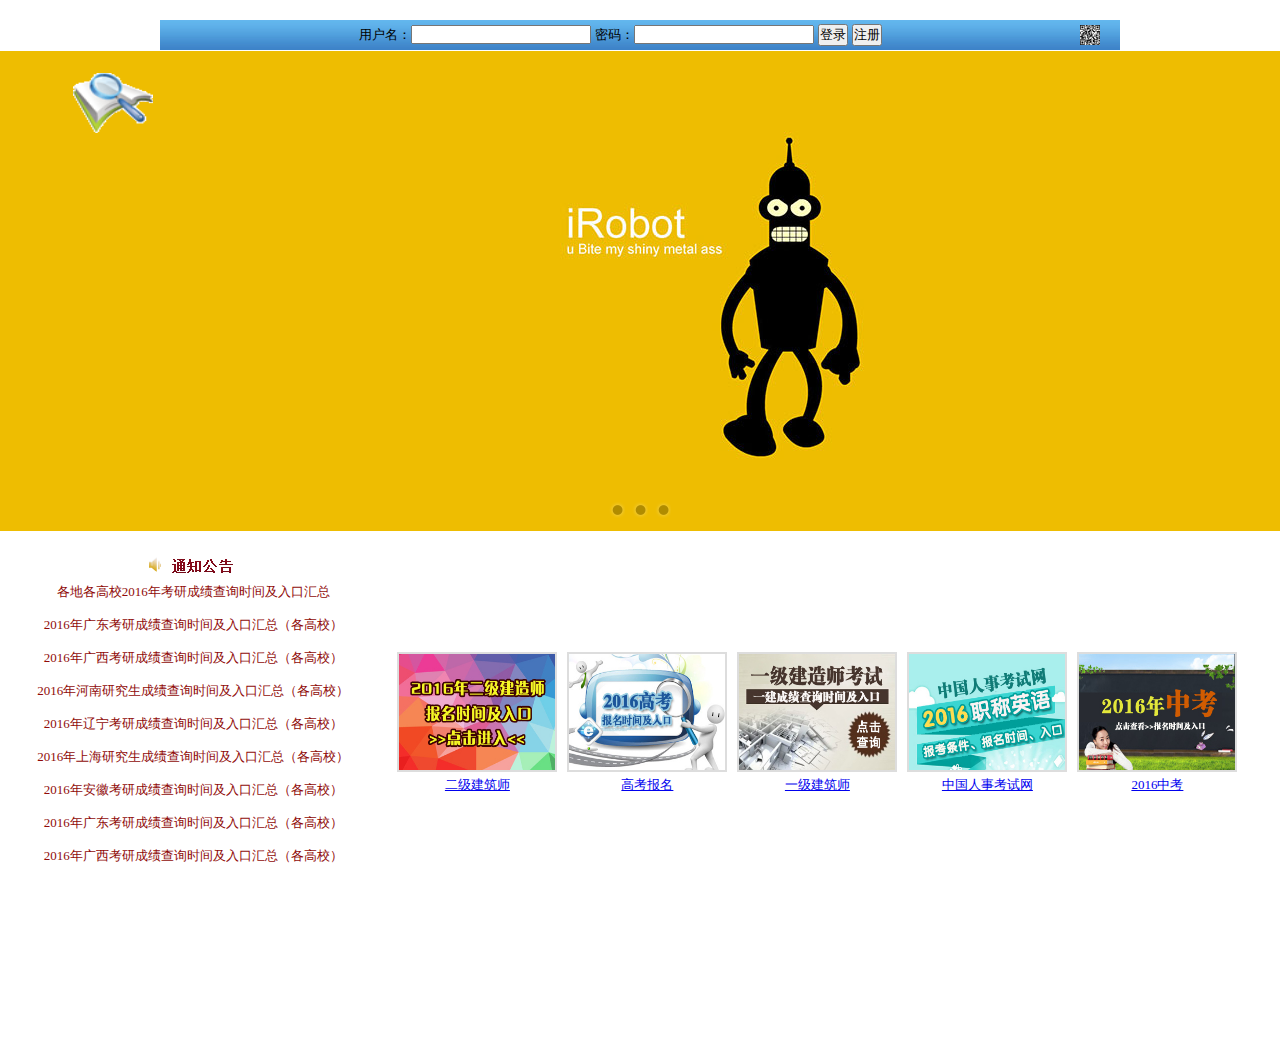
<file: lesson/index.html>
<html>
<head>
    <meta http-equiv="Content-Type" content="text/html; charset=UTF-8">
    <title>首页</title>
    <link rel="stylesheet" href="css/index_css.css">
    <script src="js/jquery-1.10.2.min.js"></script>
    <script src="js/slider.js"></script>
    <script src="js/scrollQ.js"></script>
    <script type="text/javascript" src="js/bxCarousel.js"></script>
    <script type="text/javascript" src="js/jquery.qrcode.min.js"></script>
    <script src="js/index.js"></script>
</head>
<body>
    <header>
        <span id="header_login">用户名：<input class="header-input" type="text">密码：<input class="header-input" type="text"><input type="button" value="登录" class="header-input"><input type="button" id="register" value="注册"></span>
        <span id="qcode"><img class="qcode" src="img/erweima.png"></span>
    </header>
    <div id="music">
        <iframe frameborder="no" border="0" marginwidth="0" marginheight="0" width=298 height=52 src="http://music.163.com/outchain/player?type=2&id=110118&auto=1&height=32"></iframe>
    </div>
    <div id="qrcode"></div>
    <div id="fly" style="position:absolute;left:16px;	top:80px;width:80px;	height:60px;	z-index:1;"><a href="exam.html"><img src="img/answer.gif" width="80px" height="60px" border="0"></a></div>
    <div id="content">
        <!-- 轮播广告 -->
        <div id="banner_tabs" class="flexslider">
            <ul class="slides">
                <li>
                    <a title="" target="_blank" href="#">
                        <img width="1920px" height="482px" alt="" style="background: url(img/pic_play/banner1.jpg) no-repeat center;" src="img/pic_play/alpha.png">
                    </a>
                </li>
                <li>
                    <a title="" href="#">
                        <img width="1920px" height="482" alt="" style="background: url(img/pic_play/banner2.jpg) no-repeat center;" src="img/pic_play/alpha.png">
                    </a>
                </li>
                <li>
                    <a title="" href="#">
                        <img width="1920px" height="482px" alt="" style="background: url(img/pic_play/banner3.jpg) no-repeat center;" src="img/pic_play/alpha.png">
                    </a>
                </li>
            </ul>
            <ul class="flex-direction-nav">
                <li><a class="flex-prev" href="javascript:;">Previous</a></li>
                <li><a class="flex-next" href="javascript:;">Next</a></li>
            </ul>
            <ol id="bannerCtrl" class="flex-control-nav flex-control-paging">
                <li><a>1</a></li>
                <li><a>2</a></li>
                <li><a>2</a></li>
            </ol>
        </div>

        <script type="text/javascript">
            $(function() {
                var bannerSlider = new Slider($('#banner_tabs'), {
                    time: 5000,
                    delay: 400,
                    event: 'hover',
                    auto: true,
                    mode: 'fade',
                    controller: $('#bannerCtrl'),
                    activeControllerCls: 'active'
                });
                $('#banner_tabs .flex-prev').click(function() {
                    bannerSlider.prev()
                });
                $('#banner_tabs .flex-next').click(function() {
                    bannerSlider.next()
                });
            })
        </script>
        <div id="news">
            <div class="news_item" id="news_item_1">
                <div id="notice"><img src="img/tcgg_pic.png"></div>
                <div id="notice_content">
                    <ul id="sItem">
                    <li class="marquee_item">各地各高校2016年考研成绩查询时间及入口汇总</li>
                    <li class="marquee_item">2016年广东考研成绩查询时间及入口汇总（各高校）</li>
                    <li class="marquee_item">2016年广西考研成绩查询时间及入口汇总（各高校）</li>
                    <li class="marquee_item">2016年河南研究生成绩查询时间及入口汇总（各高校）</li>
                    <li class="marquee_item">2016年辽宁考研成绩查询时间及入口汇总（各高校）</li>
                    <li class="marquee_item">2016年上海研究生成绩查询时间及入口汇总（各高校）</li>
                    <li class="marquee_item">2016年安徽考研成绩查询时间及入口汇总（各高校）</li>
                    <li class="marquee_item">2016年广东考研成绩查询时间及入口汇总（各高校）</li>
                    <li class="marquee_item">2016年广西考研成绩查询时间及入口汇总（各高校）</li>
                    <li class="marquee_item">2016年河南研究生成绩查询时间及入口汇总（各高校）</li>
                    <li class="marquee_item">2016年辽宁考研成绩查询时间及入口汇总（各高校）</li>
                    <li class="marquee_item">2016年广东考研成绩查询时间及入口汇总（各高校）</li>
                    <li class="marquee_item">2016年广西考研成绩查询时间及入口汇总（各高校）</li>
                    <li class="marquee_item">2016年河南研究生成绩查询时间及入口汇总（各高校）</li>
                    <li class="marquee_item">2016年辽宁考研成绩查询时间及入口汇总（各高校）</li>
                    <li class="marquee_item">2016年广东考研成绩查询时间及入口汇总（各高校）</li>
                    <li class="marquee_item">2016年广西考研成绩查询时间及入口汇总（各高校）</li>
                    </ul>
                </div>
            </div>
            <div class="news_item" id="news_item_3">
                <div class="bx_wrap">
                    <div class="bx_container">
                        <ul id="demo1">
                            <li><a href="#"><img  alt="#" width="160px" height="120px" src="img/edu_pic/erjianbm.jpg"><br/>二级建筑师</a></li>
                            <li><a href="#"><img  alt="#" width="160px" height="120px" src="img/edu_pic/gaokaobm.jpg"><br/>高考报名</a></li>
                            <li><a href="#"><img  alt="#" width="160px" height="120px" src="img/edu_pic/yijianchaxun.jpg"><br/>一级建筑师</a></li>
                            <li><a href="#"><img  alt="#" width="160px" height="120px" src="img/edu_pic/zcyybm.jpg"><br/>中国人事考试网</a></li>
                            <li><a href="#"><img  alt="#" width="160px" height="120px" src="img/edu_pic/zhongkaobm.jpg"><br/>2016中考</a></li>
                            <li><a href="#"><img  alt="#" width="160px" height="120px" src="img/edu_pic/zq2.jpg"><br/>环球网校</a></li>
                            <li><a href="#"><img  alt="#" width="160px" height="120px" src="img/edu_pic/zq6.jpg"><br/>新东方在线</a></li>
                        </ul>
                    </div>
                </div>
            </div>
        </div>
    </div>
</body>
</html>
</file>
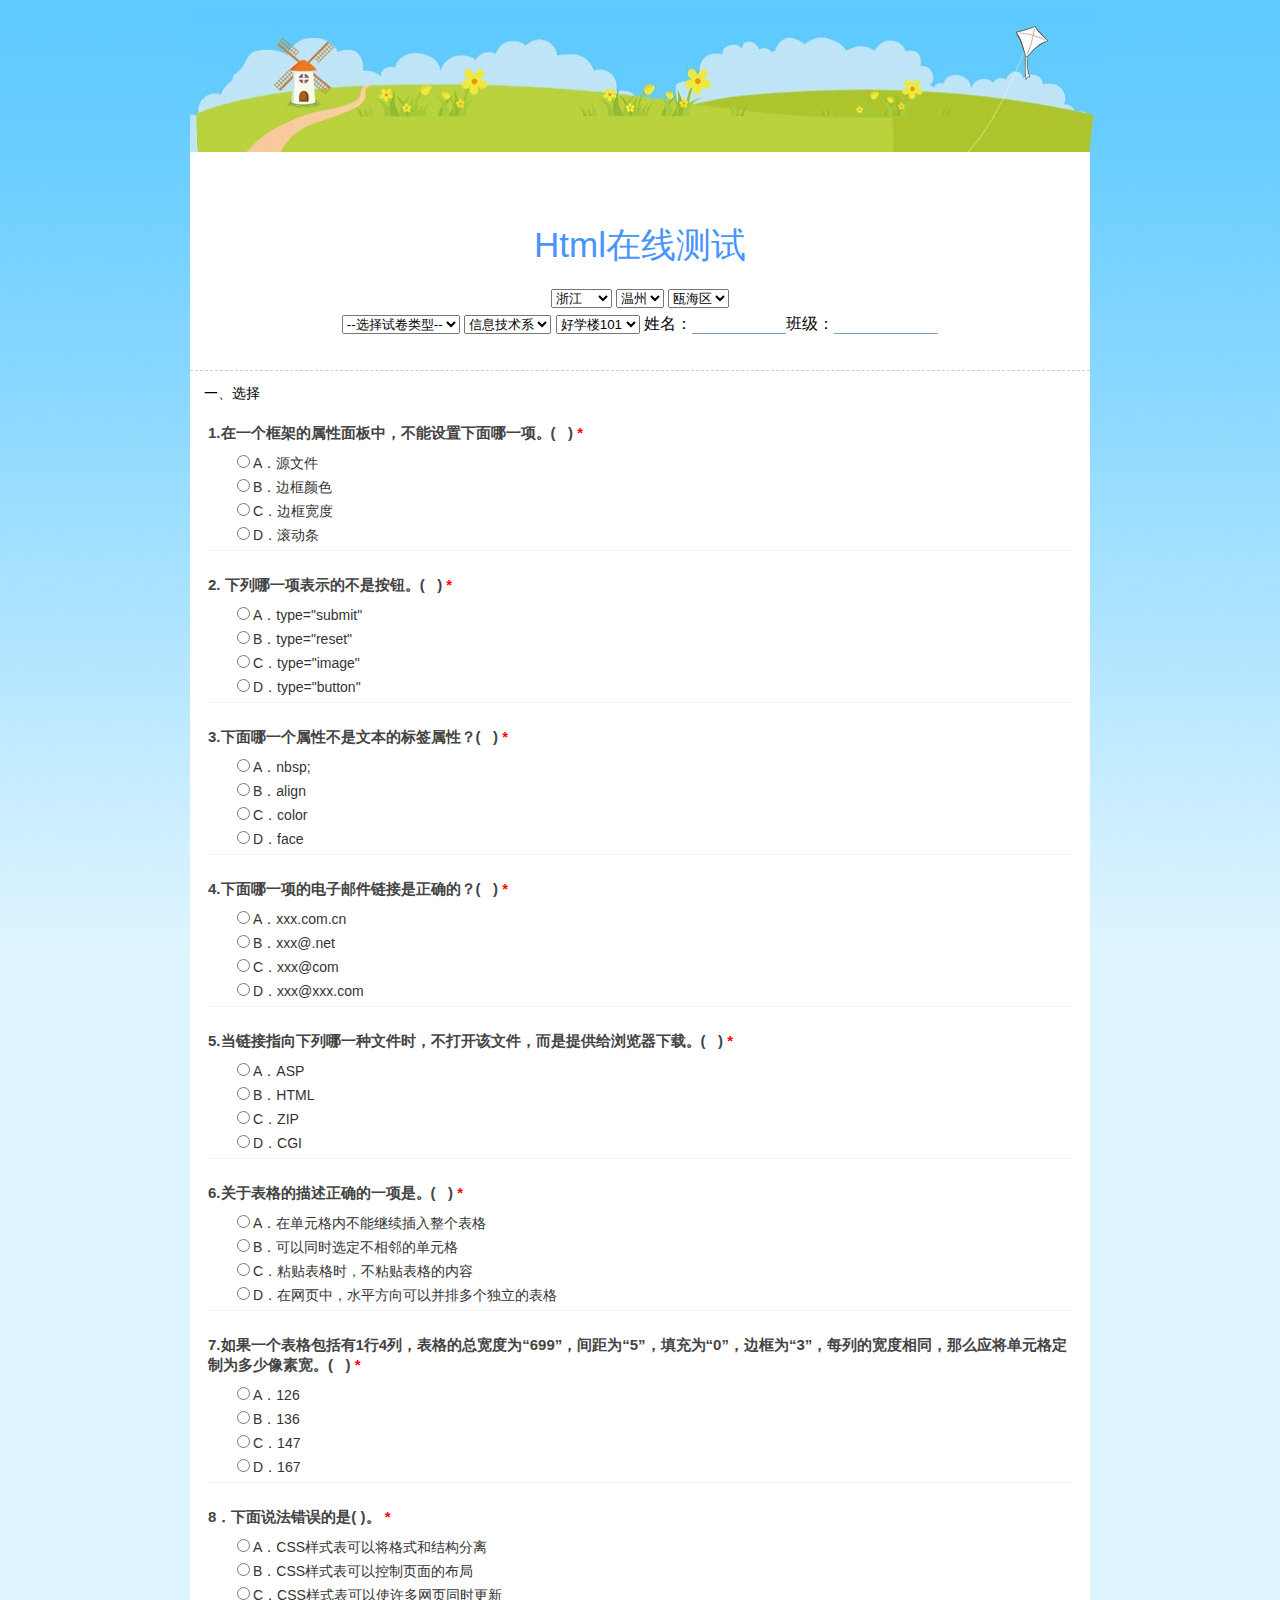
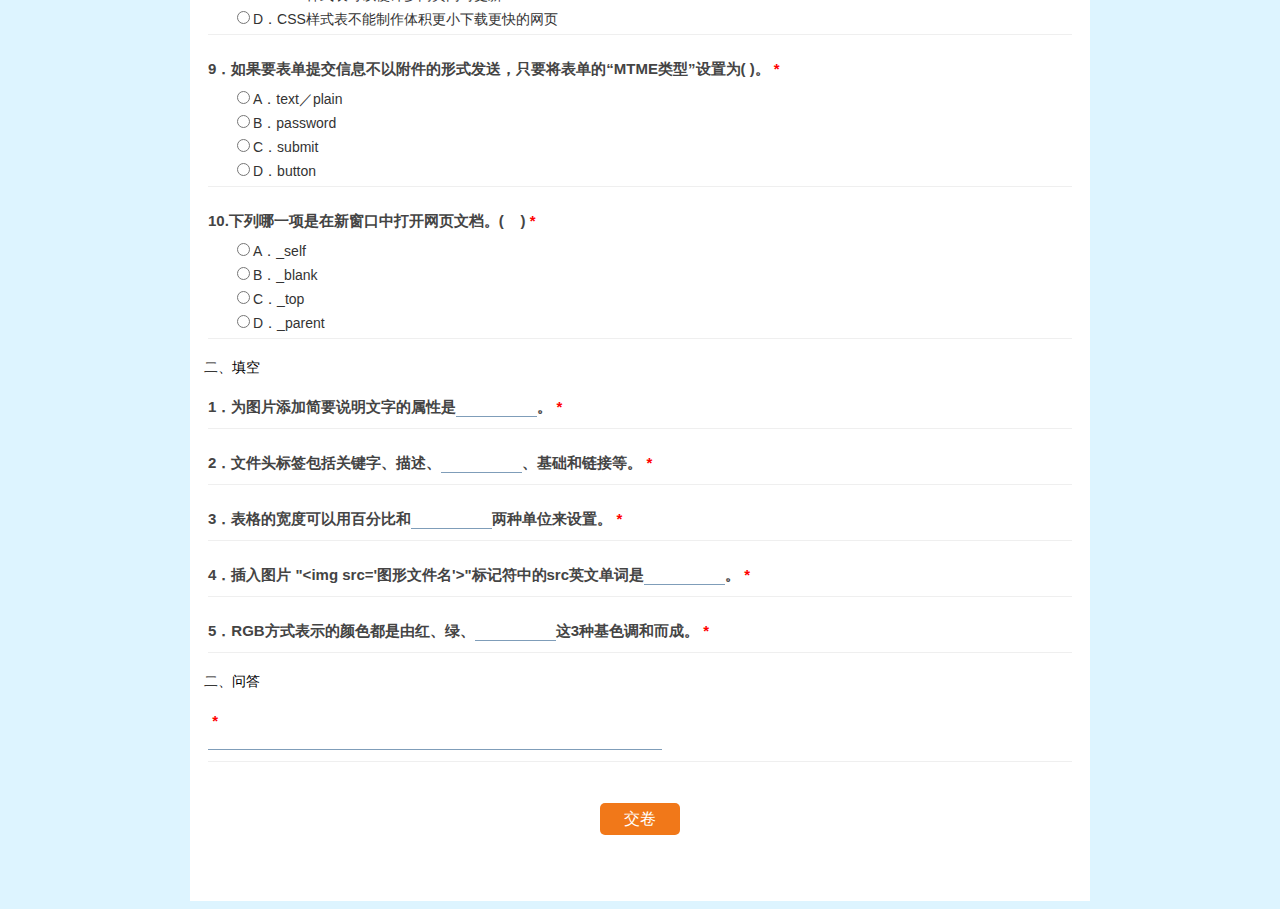
<file: lesson/exam.html>
<!DOCTYPE html>
<html lang="en">
<head>
    <meta charset="UTF-8">
    <title></title>
    <link rel="stylesheet" href="css/sweetalert.css">
    <link rel="stylesheet" href="css/exam_css.css">
    <script src="js/jquery-2.1.4.js"></script>
    <script src="js/sweetalert.min.js"></script>
    <script type="text/javascript" src="js/jquery.cityselect.js"></script>
    <script src="js/exam.js"></script>
</head>
<body>
<div id="content">
    <div id="content_head"><img src="img/oldbg2.jpg"></div>
    <div id="content_title">
        Html在线测试
    </div>
    <div id="city">
        <select class="prov"></select>
        <select class="city" disabled="disabled"></select>
        <select class="dist" disabled="disabled"></select>
    </div>
    <div id="site">
        <select id="page_type">
            <option selected>--选择试卷类型--</option>
            <option value="A">A卷</option>
            <option value="B">B卷</option>
        </select>
        <select class="prov"></select>
        <select class="city" disabled="disabled"></select>
        <select class="dist" disabled="disabled"></select>
        姓名：<input style="width:90px;" class="underline">班级：<input type="text" style="width: 100px" class="underline">
    </div>

    <div id="pater_desc" class="surveydescription"></div>
    <div id="content_questions">
        <div class="div_preview">
            <div class="div_title_cut_question">
                <div class="div_title_question"><span>一、选择</span></div>
                <div style="clear: both;"></div>
            </div>
        </div>
        <div class="div_question" id="div1">
            <div class="div_title_question_all">
                <div id="divTitle1" class="div_title_question">1.在一个框架的属性面板中，不能设置下面哪一项。(&nbsp;&nbsp; )<span
                        style="color:red;">&nbsp;*</span></div>
                <div style="clear:both;"></div>
            </div>
            <div class="div_table_radio_question" id="divquestion1">
                <div class="div_table_clear_top"></div>
                <ul class="ulradiocheck">
                    <li style="width:99%;"><input type="radio" name="q1" id="q1_1" value="1"><label
                            for="q1_1">A．源文件</label></li>
                    <li style="width:99%;"><input type="radio" name="q1" id="q1_2" value="2"><label
                            for="q1_2">B．边框颜色</label></li>
                    <li style="width:99%;"><input type="radio" name="q1" id="q1_3" value="3"><label
                            for="q1_3">C．边框宽度</label></li>
                    <li style="width:99%;"><input type="radio" name="q1" id="q1_4" value="4"><label
                            for="q1_4">D．滚动条</label></li>
                    <div style="clear:both;"></div>
                </ul>
                <div style="clear:both;"></div>
                <div class="div_table_clear_bottom"></div>
            </div>
            <div class="errorMessage"></div>
        </div>
        <div class="div_question" id="div2">
            <div class="div_title_question_all">
                <div id="divTitle2" class="div_title_question">2.&nbsp;下列哪一项表示的不是按钮。(&nbsp;&nbsp; )<span
                        style="color:red;">&nbsp;*</span></div>
                <div style="clear:both;"></div>
            </div>
            <div class="div_table_radio_question" id="divquestion2">
                <div class="div_table_clear_top"></div>
                <ul class="ulradiocheck">
                    <li style="width:99%;"><input type="radio" name="q2" id="q2_1" value="1"><label for="q2_1">A．type="submit"</label>
                    </li>
                    <li style="width:99%;"><input type="radio" name="q2" id="q2_2" value="2"><label for="q2_2">B．type="reset"</label>
                    </li>
                    <li style="width:99%;"><input type="radio" name="q2" id="q2_3" value="3"><label for="q2_3">C．type="image"</label>
                    </li>
                    <li style="width:99%;"><input type="radio" name="q2" id="q2_4" value="4"><label for="q2_4">D．type="button"</label>
                    </li>
                    <div style="clear:both;"></div>
                </ul>
                <div style="clear:both;"></div>
                <div class="div_table_clear_bottom"></div>
            </div>
            <div class="errorMessage"></div>
        </div>
        <div class="div_question" id="div3">
            <div class="div_title_question_all">
                <div id="divTitle3" class="div_title_question">3.下面哪一个属性不是文本的标签属性？(&nbsp;&nbsp; )<span
                        style="color:red;">&nbsp;*</span></div>
                <div style="clear:both;"></div>
            </div>
            <div class="div_table_radio_question" id="divquestion3">
                <div class="div_table_clear_top"></div>
                <ul class="ulradiocheck">
                    <li style="width:99%;"><input type="radio" name="q3" id="q3_1" value="1"><label
                            for="q3_1">A．nbsp;</label></li>
                    <li style="width:99%;"><input type="radio" name="q3" id="q3_2" value="2"><label
                            for="q3_2">B．align</label></li>
                    <li style="width:99%;"><input type="radio" name="q3" id="q3_3" value="3"><label
                            for="q3_3">C．color</label></li>
                    <li style="width:99%;"><input type="radio" name="q3" id="q3_4" value="4"><label
                            for="q3_4">D．face</label></li>
                    <div style="clear:both;"></div>
                </ul>
                <div style="clear:both;"></div>
                <div class="div_table_clear_bottom"></div>
            </div>
            <div class="errorMessage"></div>
        </div>
        <div class="div_question" id="div4">
            <div class="div_title_question_all">
                <div id="divTitle4" class="div_title_question">4.下面哪一项的电子邮件链接是正确的？(&nbsp;&nbsp; )<span
                        style="color:red;">&nbsp;*</span></div>
                <div style="clear:both;"></div>
            </div>
            <div class="div_table_radio_question" id="divquestion4">
                <div class="div_table_clear_top"></div>
                <ul class="ulradiocheck">
                    <li style="width:99%;"><input type="radio" name="q4" id="q4_1" value="1"><label for="q4_1">A．xxx.com.cn</label>
                    </li>
                    <li style="width:99%;"><input type="radio" name="q4" id="q4_2" value="2"><label for="q4_2">B．xxx@.net</label>
                    </li>
                    <li style="width:99%;"><input type="radio" name="q4" id="q4_3" value="3"><label
                            for="q4_3">C．xxx@com</label></li>
                    <li style="width:99%;"><input type="radio" name="q4" id="q4_4" value="4"><label for="q4_4">D．xxx@xxx.com</label>
                    </li>
                    <div style="clear:both;"></div>
                </ul>
                <div style="clear:both;"></div>
                <div class="div_table_clear_bottom"></div>
            </div>
            <div class="errorMessage"></div>
        </div>
        <div class="div_question" id="div5">
            <div class="div_title_question_all">
                <div id="divTitle5" class="div_title_question">5.当链接指向下列哪一种文件时，不打开该文件，而是提供给浏览器下载。(&nbsp;&nbsp; )<span
                        style="color:red;">&nbsp;*</span></div>
                <div style="clear:both;"></div>
            </div>
            <div class="div_table_radio_question" id="divquestion5">
                <div class="div_table_clear_top"></div>
                <ul class="ulradiocheck">
                    <li style="width:99%;"><input type="radio" name="q5" id="q5_1" value="1"><label
                            for="q5_1">A．ASP</label></li>
                    <li style="width:99%;"><input type="radio" name="q5" id="q5_2" value="2"><label
                            for="q5_2">B．HTML</label></li>
                    <li style="width:99%;"><input type="radio" name="q5" id="q5_3" value="3"><label
                            for="q5_3">C．ZIP</label></li>
                    <li style="width:99%;"><input type="radio" name="q5" id="q5_4" value="4"><label
                            for="q5_4">D．CGI</label></li>
                    <div style="clear:both;"></div>
                </ul>
                <div style="clear:both;"></div>
                <div class="div_table_clear_bottom"></div>
            </div>
            <div class="errorMessage"></div>
        </div>
        <div class="div_question" id="div6">
            <div class="div_title_question_all">
                <div id="divTitle6" class="div_title_question">6.关于表格的描述正确的一项是。(&nbsp;&nbsp; )<span style="color:red;">&nbsp;*</span>
                </div>
                <div style="clear:both;"></div>
            </div>
            <div class="div_table_radio_question" id="divquestion6">
                <div class="div_table_clear_top"></div>
                <ul class="ulradiocheck">
                    <li style="width:99%;"><input type="radio" name="q6" id="q6_1" value="1"><label for="q6_1">A．在单元格内不能继续插入整个表格</label>
                    </li>
                    <li style="width:99%;"><input type="radio" name="q6" id="q6_2" value="2"><label for="q6_2">B．可以同时选定不相邻的单元格</label>
                    </li>
                    <li style="width:99%;"><input type="radio" name="q6" id="q6_3" value="3"><label for="q6_3">C．粘贴表格时，不粘贴表格的内容</label>
                    </li>
                    <li style="width:99%;"><input type="radio" name="q6" id="q6_4" value="4"><label for="q6_4">D．在网页中，水平方向可以并排多个独立的表格</label>
                    </li>
                    <div style="clear:both;"></div>
                </ul>
                <div style="clear:both;"></div>
                <div class="div_table_clear_bottom"></div>
            </div>
            <div class="errorMessage"></div>
        </div>
        <div class="div_question" id="div7">
            <div class="div_title_question_all">
                <div id="divTitle7" class="div_title_question">
                    7.如果一个表格包括有1行4列，表格的总宽度为“699”，间距为“5”，填充为“0”，边框为“3”，每列的宽度相同，那么应将单元格定制为多少像素宽。(&nbsp;&nbsp; )<span
                        style="color:red;">&nbsp;*</span></div>
                <div style="clear:both;"></div>
            </div>
            <div class="div_table_radio_question" id="divquestion7">
                <div class="div_table_clear_top"></div>
                <ul class="ulradiocheck">
                    <li style="width:99%;"><input type="radio" name="q7" id="q7_1" value="1"><label
                            for="q7_1">A．126</label></li>
                    <li style="width:99%;"><input type="radio" name="q7" id="q7_2" value="2"><label
                            for="q7_2">B．136</label></li>
                    <li style="width:99%;"><input type="radio" name="q7" id="q7_3" value="3"><label
                            for="q7_3">C．147</label></li>
                    <li style="width:99%;"><input type="radio" name="q7" id="q7_4" value="4"><label
                            for="q7_4">D．167</label></li>
                    <div style="clear:both;"></div>
                </ul>
                <div style="clear:both;"></div>
                <div class="div_table_clear_bottom"></div>
            </div>
            <div class="errorMessage"></div>
        </div>
        <div class="div_question" id="div8">
            <div class="div_title_question_all">
                <div id="divTitle16" class="div_title_question"><font>8．下面说法错误的是( )。<span
                        style="color:red;">&nbsp;*</span></font></div>
                <div style="clear:both;"></div>
            </div>
            <div class="div_table_radio_question" id="divquestion16">
                <div class="div_table_clear_top"></div>
                <ul class="ulradiocheck">
                    <li style="width:99%;"><font><input type="radio" name="q8" id="q8_1" value="1"><label for="q9_1">A．CSS样式表可以将格式和结构分离</label></font>
                    </li>
                    <li style="width:99%;"><font><input type="radio" name="q8" id="q8_2" value="2"><label for="q9_2">B．CSS样式表可以控制页面的布局</label></font>
                    </li>
                    <li style="width:99%;"><font><input type="radio" name="q8" id="q8_3" value="3"><label for="q9_3">C．CSS样式表可以使许多网页同时更新</label></font>
                    </li>
                    <li style="width:99%;"><font><input type="radio" name="q8" id="q8_4" value="4"><label for="q9_4">D．CSS样式表不能制作体积更小下载更快的网页</label></font>
                    </li>
                    <div style="clear:both;"></div>
                </ul>
                <div style="clear:both;"></div>
                <div class="div_table_clear_bottom"></div>
            </div>
            <div class="errorMessage"></div>
        </div>
        <div class="div_question" id="div9">
            <div class="div_title_question_all">
                <div id="divTitle15" class="div_title_question"><font>9．如果要表单提交信息不以附件的形式发送，只要将表单的“MTME类型”设置为( )。<span
                        style="color:red;">&nbsp;*</span></font></div>
                <div style="clear:both;"></div>
            </div>
            <div class="div_table_radio_question" id="divquestion15">
                <div class="div_table_clear_top"></div>
                <ul class="ulradiocheck">
                    <li style="width:99%;"><font><input type="radio" name="q9" id="q9_1" value="1"><label for="q9_1">A．text／plain</label></font>
                    </li>
                    <li style="width:99%;"><font><input type="radio" name="q9" id="q9_2" value="2"><label for="q9_2">B．password</label></font>
                    </li>
                    <li style="width:99%;"><font><input type="radio" name="q9" id="q9_3" value="3"><label for="q9_3">C．submit</label></font>
                    </li>
                    <li style="width:99%;"><font><input type="radio" name="q9" id="q9_4" value="4"><label for="q9_4">D．button</label></font>
                    </li>
                    <div style="clear:both;"></div>
                </ul>
                <div style="clear:both;"></div>
                <div class="div_table_clear_bottom"></div>
            </div>
            <div class="errorMessage"></div>
        </div>
        <div class="div_question" id="div10">
            <div class="div_title_question_all">
                <div id="divTitle10" class="div_title_question"><font>10.下列哪一项是在新窗口中打开网页文档。(&nbsp;&nbsp;&nbsp; )<span
                        style="color:red;">&nbsp;*</span></font></div>
                <div style="clear:both;"></div>
            </div>
            <div class="div_table_radio_question" id="divquestion10">
                <div class="div_table_clear_top"></div>
                <ul class="ulradiocheck">
                    <li style="width:99%;"><font><input type="radio" name="q10" id="q10_1" value="1"><label for="q10_1">A．_self</label></font>
                    </li>
                    <li style="width:99%;"><font><input type="radio" name="q10" id="q10_2" value="2"><label for="q10_2">B．_blank</label></font>
                    </li>
                    <li style="width:99%;"><font><input type="radio" name="q10" id="q10_3" value="3"><label for="q10_3">C．_top</label></font>
                    </li>
                    <li style="width:99%;"><font><input type="radio" name="q10" id="q10_4" value="4"><label for="q10_4">D．_parent</label></font>
                    </li>
                    <div style="clear:both;"></div>
                </ul>
                <div style="clear:both;"></div>
                <div class="div_table_clear_bottom"></div>
            </div>
            <div class="errorMessage"></div>
        </div>

        <div class="div_preview">
            <div class="div_title_cut_question">
                <div class="div_title_question"><span>二、填空</span></div>
                <div style="clear: both;"></div>
            </div>
        </div>

        <div class="div_question">
            <div class="div_preview">
                <div class="div_title_question_all">
                    <div class="div_topic_question" style="display: none;">358.</div>
                    <div class="div_title_question"><span>1．为图片添加简要说明文字的属性是<input id="t1" style="width:77px;" class="underline">。</span><span
                            style="color: red;">&nbsp;*</span></div>
                    <div style="clear: both;"></div>
                </div>
                <div class="div_table_radio_question">
                    <div class="div_table_clear_top"></div>
                </div>
                <div class="div_ins_question" style="display: none;"></div>
            </div>
        </div>
        <div class="div_question">
            <div class="div_preview">
                <div class="div_title_question_all">
                    <div class="div_topic_question" style="display: none;">362.</div>
                    <div class="div_title_question"><span>2．文件头标签包括关键字、描述、<input id="t2" style="width:77px;" class="underline">、基础和链接等。</span><span
                            style="color: red;">&nbsp;*</span></div>
                    <div style="clear: both;"></div>
                </div>
                <div class="div_table_radio_question">
                    <div class="div_table_clear_top"></div>
                </div>
                <div class="div_ins_question" style="display: none;"></div>
            </div>
        </div>
        <div class="div_question">
            <div class="div_preview">
                <div class="div_title_question_all">
                    <div class="div_topic_question" style="display: none;">360.</div>
                    <div class="div_title_question"><span>3．表格的宽度可以用百分比和<input id="t3" style="width:77px;" class="underline">两种单位来设置。</span><span
                            style="color: red;">&nbsp;*</span></div>
                    <div style="clear: both;"></div>
                </div>
                <div class="div_table_radio_question">
                    <div class="div_table_clear_top"></div>
                </div>
                <div class="div_ins_question" style="display: none;"></div>
            </div>
        </div>
        <div class="div_question">
            <div class="div_preview">
                <div class="div_title_question_all">
                    <div class="div_topic_question" style="display: none;">361.</div>
                    <div class="div_title_question"><span>4．插入图片 "&lt;img src='图形文件名'&gt;"标记符中的src英文单词是<input id="t4" style="width:77px;" class="underline">。</span><span
                            style="color: red;">&nbsp;*</span></div>
                    <div style="clear: both;"></div>
                </div>
                <div class="div_table_radio_question">
                    <div class="div_table_clear_top"></div>
                </div>
                <div class="div_ins_question" style="display: none;"></div>
            </div>
        </div>
        <div class="div_question">
            <div class="div_preview">
                <div class="div_title_question_all">
                    <div class="div_topic_question" style="display: none;">363.</div>
                    <div class="div_title_question"><span>5．RGB方式表示的颜色都是由红、绿、<input id="t5" style="width:77px;" class="underline">这3种基色调和而成。</span><span
                            style="color: red;">&nbsp;*</span></div>
                    <div style="clear: both;"></div>
                </div>
                <div class="div_table_radio_question">
                    <div class="div_table_clear_top"></div>
                </div>
                <div class="div_ins_question" style="display: none;"></div>
            </div>
        </div>

        <div class="div_preview">
            <div class="div_title_cut_question">
                <div class="div_title_question"><span>二、问答</span></div>
                <div style="clear: both;"></div>
            </div>
        </div>
        <div class="div_question">
            <div class="div_preview">
                <div class="div_title_question_all">
                    <div class="div_topic_question" style="display: none;">363.</div>
                    <div class="div_title_question"><span id="page_type_A">哪些浏览器支持HTML5？</span><span id="page_type_B">HTML5 Canvas 元素有什么用？</span><span
                            style="color: red;">&nbsp;*</span></div>
                    <div style="clear: both;"></div>
                </div>
                <div><input id="w1" style="width:450px;" class="underline"></div>
                <div class="div_table_radio_question">
                    <div class="div_table_clear_top"></div>
                </div>
                <div class="div_ins_question" style="display: none;"></div>
            </div>
        </div>

    </div>
    <div id="finish">
        <span id="complete"><input type="button" class="submitbutton" value="交卷" onmouseout="this.className='submitbutton';"
               id="submit_button" style="padding:0 24px;height:32px;"></span>
    </div>

</div>
</body>
</html>
</file>
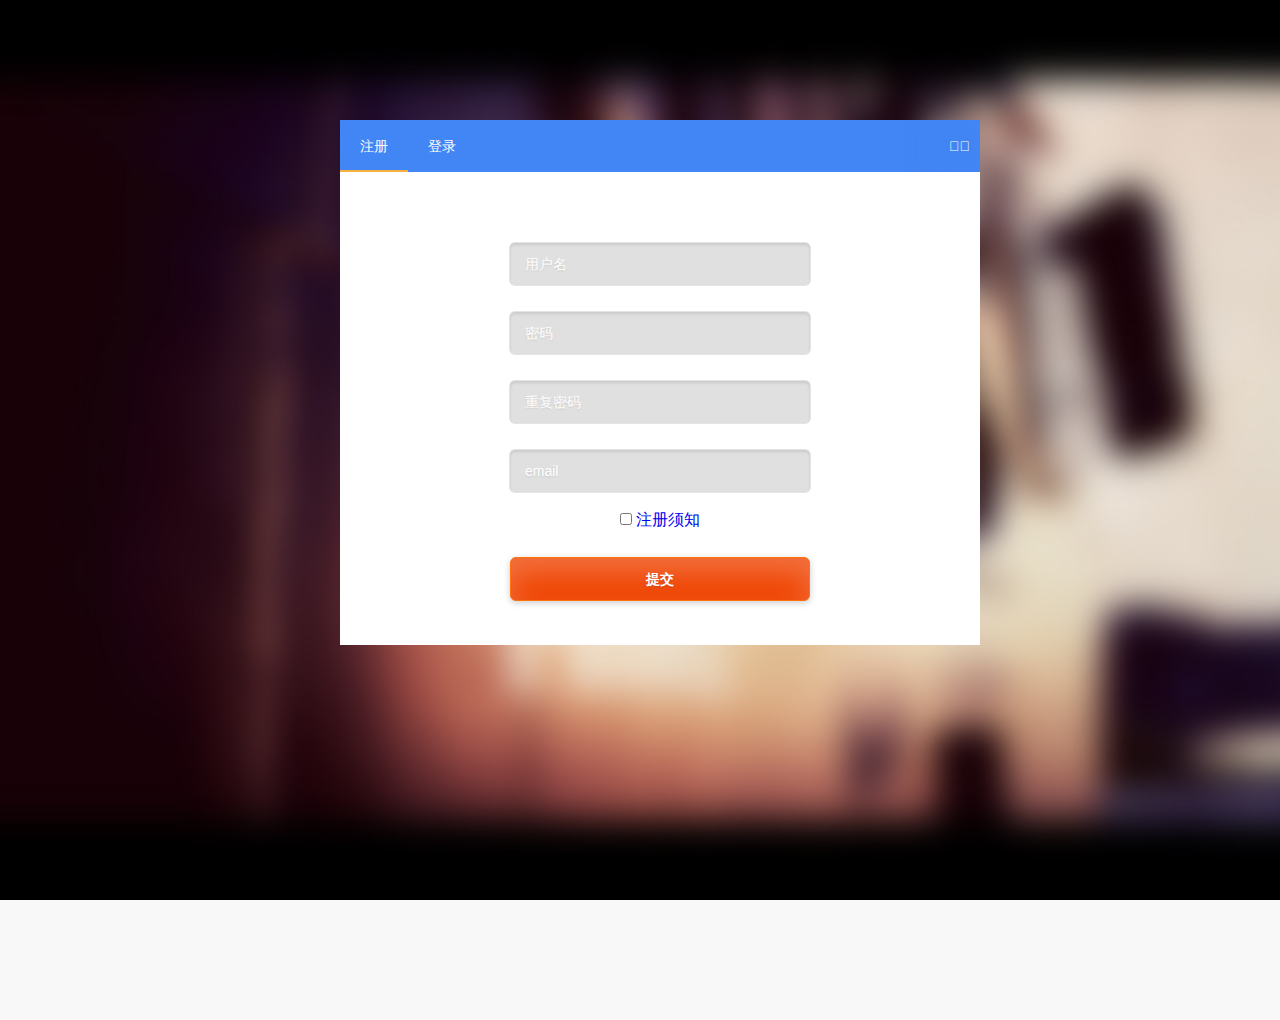
<file: lesson/register.html>
<!DOCTYPE html>
<html lang="en">
<head>
    <meta charset="utf-8">
    <title>注册</title>
    <meta name="viewport" content="width=device-width, initial-scale=1.0">
    <meta name="description" content="">
    <meta name="author" content="">

    <!-- CSS -->
    <link rel="stylesheet" href="css/reset.css">
    <link rel="stylesheet" href="css/supersized.css">
    <link rel="stylesheet" href="css/style.css">
    <link rel="stylesheet" href="css/register.css">

    <!-- HTML5 shim, for IE6-8 support of HTML5 elements -->
    <!--[if lt IE 9]>
    <script src="http://html5shim.googlecode.com/svn/trunk/html5.js"></script>
    <![endif]-->
    <!-- Javascript -->
    <script src="js/jquery-2.1.4.js"></script>
    <script src="js/supersized.3.2.7.min.js"></script>
    <script src="js/supersized-init.js"></script>
    <script src="js/sweetalert.min.js"></script>
    <script src="js/register.js"></script>

</head>
<!-- <header>
        <span>用户名：<input class="header-input" type="text">密码：<input class="header-input" type="text"><input type="button" value="登录"></span>
    </header>-->
<body>

<div class="page-container">

    <div class="tabs-header">
        <div class="border"></div>
        <ul>
            <li class="active"><a href="#tab-1" tab-id="1" ripple="ripple" ripple-color="#FFF">注册</a></li>
            <li><a href="#tab-2" tab-id="2" ripple="ripple" ripple-color="#FFF" id="login_href">登录</a></li>
        </ul>
        <nav class="tabs-nav"><i id="prev" ripple="ripple" ripple-color="#FFF" class="material-icons">&#xE314;</i><i id="next" ripple="ripple" ripple-color="#FFF" class="material-icons">&#xE315;</i></nav>
    </div>
    <div class="tabs-content">
        <div tab-id="1" class="tab active">
            <form action="#tab-2" method="post" id="register">
                <input type="text" name="username" class="username" placeholder="用户名">
                <input type="password" name="password" class="password"  placeholder="密码">
                <input type="password" name="confirmPsw" class="confirmPsw" placeholder="重复密码">
                <input type="text" name="email" class="email" placeholder="email">
                <span id="user_protocol">
                    <input type="checkbox" id="is_agree_protocol"/>
                    <a id="protocol_a" href="#tab-3" tab-id="3" ripple="ripple" ripple-color="#FFF"
                       style="font-family:'楷体';font-size: 16px">注册须知</a>
                </span>
                <button type="submit" class="btn_ok">提交</button>
                <div class="error"><span>+</span></div>
            </form>
        </div>
        <div tab-id="2" class="tab" id="login">
            <form action="index.html" method="post">
                <input type="text" name="username" class="username" placeholder="用户名">
                <input type="password" name="password" class="password" placeholder="密码">
                <button type="submit" class="btn_ok">提交</button>
                <div class="error"><span>+</span></div>
            </form>
        </div>
        <div tab-id="3" class="tab">
            <h1>用户协议</h1><br/>

            <p>1.删除软件及其副本上关于著作权的信息；</p>

            <p>2.对软件进行反向工程、反向汇编、反向编译，或者以其他方式尝试发现软件的源代码；</p>

            <p>3.对腾讯拥有知识产权的内容进行使用、出租、出借、复制、修改、链接、转载、汇编、发表、出版、建立镜像站点等；</p>

            <p>
                4.对软件或者软件运行过程中释放到任何终端内存中的数据、软件运行过程中客户端与服务器端的交互数据，以及软件运行所必需的系统数据，进行复制、修改、增加、删除、挂接运行或创作任何衍生作品，形式包括但不限于使用插件、外挂或非经腾讯授权的第三方工具/服务接入软件和相关系统；</p>

            <p>5.通过修改或伪造软件运行中的指令、数据，增加、删减、变动软件的功能或运行效果，或者将用于上述用途的软件、方法进行运营或向公众传播，无论这些行为是否为商业目的；</p>

            <p>6.通过非腾讯开发、授权的第三方软件、插件、外挂、系统，登录或使用腾讯软件及服务，或制作、发布、传播上述工具；</p>

            <p>7.其他未经腾讯明示授权的行为。</p><br/>
            <span style="font-family: Arial;font-weight: bold;color: #ff3300;">如果您实施了前款约定的行为，腾讯将保留依法追究法律责任的权利。</span>
            <span><a class="btn_sure" id="btn_sure" href="#tab-1" tab-id="1" ripple="ripple" ripple-color="#FFF">确 定</a></span>
        </div>
    </div>
</div>
<!--<h1>注册</h1>-->
<!--<form action="" method="post">
    <input type="text" name="username" class="username" placeholder="用户名">
    <input type="password" name="password" class="password" placeholder="密码">
    <input type="password" name="confirmPsw" class="confirmPsw" placeholder="重复密码">
    <input type="text" name="email" class="email" placeholder="email">
    <button type="submit">提交</button>
    <div class="error"><span>+</span></div>
</form>-->
<!-- <div class="connect">
     <p>Or connect with:</p>
     <p>
         <a class="facebook" href=""></a>
         <a class="twitter" href=""></a>
     </p>
 </div>-->



</div>

</body>

</html>
</file>
<file: lesson/css/index_css.css>
*{
    margin: 0px;
    padding: 0px;
    font-size: 13px;
    box-sizing: border-box;
}
header{
    margin-top: 20px;
    position: relative;
    text-align: center;
    width: 960px;
    height: 30px;
    line-height: 30px;
    margin-left: 50%;
    left: -480px;
    background-image: url(../img/page-weather-bg.jpg);
    background-repeat: repeat-x;
}
.header-input{
    position: relative;
    margin-right: 4px;
}

.flexslider {
    margin: 0px auto 20px;
    position: relative;
    width: 100%;
    height: 482px;
    overflow: hidden;
    zoom: 1;
}

.flexslider .slides li {
    width: 100%;
    height: 100%;
}

.flex-direction-nav a {
    width: 70px;
    height: 70px;
    line-height: 99em;
    overflow: hidden;
    margin: -35px 0 0;
    display: block;
    background: url(../img/pic_play/ad_ctr.png) no-repeat;
    position: absolute;
    top: 50%;
    z-index: 10;
    cursor: pointer;
    opacity: 0;
    filter: alpha(opacity=0);
    -webkit-transition: all .3s ease;
    border-radius: 35px;
}

.flex-direction-nav .flex-next {
    background-position: 0 -70px;
    right: 0;
}

.flex-direction-nav .flex-prev {
    left: 0;
}

.flexslider:hover .flex-next {
    opacity: 0.8;
    filter: alpha(opacity=25);
}

.flexslider:hover .flex-prev {
    opacity: 0.8;
    filter: alpha(opacity=25);
}

.flexslider:hover .flex-next:hover,
.flexslider:hover .flex-prev:hover {
    opacity: 1;
    filter: alpha(opacity=50);
}

.flex-control-nav {
    width: 100%;
    position: absolute;
    bottom: 10px;
    text-align: center;
}

.flex-control-nav li {
    margin: 0 2px;
    display: inline-block;
    zoom: 1;
    *display: inline;
}

.flex-control-paging li a {
    background: url(../img/pic_play/dot.png) no-repeat 0 -16px;
    display: block;
    height: 16px;
    overflow: hidden;
    text-indent: -99em;
    width: 16px;
    cursor: pointer;
}

.flex-control-paging li a.flex-active,
.flex-control-paging li.active a {
    background-position: 0 0;
}

.flexslider .slides a img {
    width: 100%;
    height: 482px;
    display: block;
}
#content{
    width: 100%;
}
#news{
    width: 100%;
    height : 500px;
}
.news_item{
    position: relative;
    float: left;
    height: 300px;
}
#news_item_1{
    width: 28%;
    margin-left: 14px;
}

#news_item_3{
    width: 66%;
    margin-left: 5px;
}

#notice{
    text-align: center;
    margin-top: 5px;
}
#notice_content{
    height: 280px;
}
#sItem{
    margin-top: 10px;
    width: 100%;
}
.marquee_item{
    text-align: center;
}
.demo1{width: 100%;height: 134px;margin: 60px auto;clear: both;position: relative;border:1px solid #d3d3d3}
.bx_wrap {margin-left: 10px; margin-top:100px}
.bx_wrap ul img { border: 2px solid #ddd; }
.bx_wrap ul li{text-align:center}
.bx_wrap ul li a:hover{text-decoration:none; color:#f30}

#qcode{
    margin-top: 5px;
    position: relative;
    float: right;
    height: 30px;
    width: 20px;
    margin-right: 20px;
    cursor: pointer;
}

.qcode{
    width: 20px;
    height: 20px;
}

#qrcode{
    display: none;
    position: absolute;
    z-index: 15;
    width: 150px;
    height: 150px;
    margin-right: 50px;
    float: right;
}
#music{
    position: absolute;
    z-index: 20;
}
</file>
<file: lesson/css/sweetalert.css>
body.stop-scrolling {
  height: 100%;
  overflow: hidden; }

.sweet-overlay {
  background-color: black;
  /* IE8 */
  -ms-filter: "progid:DXImageTransform.Microsoft.Alpha(Opacity=40)";
  /* IE8 */
  background-color: rgba(0, 0, 0, 0.4);
  position: fixed;
  left: 0;
  right: 0;
  top: 0;
  bottom: 0;
  display: none;
  z-index: 10000; }

.sweet-alert {
  background-color: white;
  font-family: 'Open Sans', 'Helvetica Neue', Helvetica, Arial, sans-serif;
  width: 478px;
  padding: 17px;
  border-radius: 5px;
  text-align: center;
  position: fixed;
  left: 50%;
  top: 50%;
  margin-left: -256px;
  margin-top: -200px;
  overflow: hidden;
  display: none;
  z-index: 99999; }
  @media all and (max-width: 540px) {
    .sweet-alert {
      width: auto;
      margin-left: 0;
      margin-right: 0;
      left: 15px;
      right: 15px; } }
  .sweet-alert h2 {
    color: #575757;
    font-size: 30px;
    text-align: center;
    font-weight: 600;
    text-transform: none;
    position: relative;
    margin: 25px 0;
    padding: 0;
    line-height: 40px;
    display: block; }
  .sweet-alert p {
    color: #797979;
    font-size: 16px;
    text-align: center;
    font-weight: 300;
    position: relative;
    text-align: inherit;
    float: none;
    margin: 0;
    padding: 0;
    line-height: normal; }
  .sweet-alert fieldset {
    border: none;
    position: relative; }
  .sweet-alert .sa-error-container {
    background-color: #f1f1f1;
    margin-left: -17px;
    margin-right: -17px;
    overflow: hidden;
    padding: 0 10px;
    max-height: 0;
    webkit-transition: padding 0.15s, max-height 0.15s;
    transition: padding 0.15s, max-height 0.15s; }
    .sweet-alert .sa-error-container.show {
      padding: 10px 0;
      max-height: 100px;
      webkit-transition: padding 0.2s, max-height 0.2s;
      transition: padding 0.25s, max-height 0.25s; }
    .sweet-alert .sa-error-container .icon {
      display: inline-block;
      width: 24px;
      height: 24px;
      border-radius: 50%;
      background-color: #ea7d7d;
      color: white;
      line-height: 24px;
      text-align: center;
      margin-right: 3px; }
    .sweet-alert .sa-error-container p {
      display: inline-block; }
  .sweet-alert .sa-input-error {
    position: absolute;
    top: 29px;
    right: 26px;
    width: 20px;
    height: 20px;
    opacity: 0;
    -webkit-transform: scale(0.5);
    transform: scale(0.5);
    -webkit-transform-origin: 50% 50%;
    transform-origin: 50% 50%;
    -webkit-transition: all 0.1s;
    transition: all 0.1s; }
    .sweet-alert .sa-input-error::before, .sweet-alert .sa-input-error::after {
      content: "";
      width: 20px;
      height: 6px;
      background-color: #f06e57;
      border-radius: 3px;
      position: absolute;
      top: 50%;
      margin-top: -4px;
      left: 50%;
      margin-left: -9px; }
    .sweet-alert .sa-input-error::before {
      -webkit-transform: rotate(-45deg);
      transform: rotate(-45deg); }
    .sweet-alert .sa-input-error::after {
      -webkit-transform: rotate(45deg);
      transform: rotate(45deg); }
    .sweet-alert .sa-input-error.show {
      opacity: 1;
      -webkit-transform: scale(1);
      transform: scale(1); }
  .sweet-alert input {
    width: 100%;
    box-sizing: border-box;
    border-radius: 3px;
    border: 1px solid #d7d7d7;
    height: 43px;
    margin-top: 10px;
    margin-bottom: 17px;
    font-size: 18px;
    box-shadow: inset 0px 1px 1px rgba(0, 0, 0, 0.06);
    padding: 0 12px;
    display: none;
    -webkit-transition: all 0.3s;
    transition: all 0.3s; }
    .sweet-alert input:focus {
      outline: none;
      box-shadow: 0px 0px 3px #c4e6f5;
      border: 1px solid #b4dbed; }
      .sweet-alert input:focus::-moz-placeholder {
        transition: opacity 0.3s 0.03s ease;
        opacity: 0.5; }
      .sweet-alert input:focus:-ms-input-placeholder {
        transition: opacity 0.3s 0.03s ease;
        opacity: 0.5; }
      .sweet-alert input:focus::-webkit-input-placeholder {
        transition: opacity 0.3s 0.03s ease;
        opacity: 0.5; }
    .sweet-alert input::-moz-placeholder {
      color: #bdbdbd; }
    .sweet-alert input:-ms-input-placeholder {
      color: #bdbdbd; }
    .sweet-alert input::-webkit-input-placeholder {
      color: #bdbdbd; }
  .sweet-alert.show-input input {
    display: block; }
  .sweet-alert .sa-confirm-button-container {
    display: inline-block;
    position: relative; }
  .sweet-alert .la-ball-fall {
    position: absolute;
    left: 50%;
    top: 50%;
    margin-left: -27px;
    margin-top: 4px;
    opacity: 0;
    visibility: hidden; }
  .sweet-alert button {
    background-color: #8CD4F5;
    color: white;
    border: none;
    box-shadow: none;
    font-size: 17px;
    font-weight: 500;
    -webkit-border-radius: 4px;
    border-radius: 5px;
    padding: 10px 32px;
    margin: 26px 5px 0 5px;
    cursor: pointer; }
    .sweet-alert button:focus {
      outline: none;
      box-shadow: 0 0 2px rgba(128, 179, 235, 0.5), inset 0 0 0 1px rgba(0, 0, 0, 0.05); }
    .sweet-alert button:hover {
      background-color: #7ecff4; }
    .sweet-alert button:active {
      background-color: #5dc2f1; }
    .sweet-alert button.cancel {
      background-color: #C1C1C1; }
      .sweet-alert button.cancel:hover {
        background-color: #b9b9b9; }
      .sweet-alert button.cancel:active {
        background-color: #a8a8a8; }
      .sweet-alert button.cancel:focus {
        box-shadow: rgba(197, 205, 211, 0.8) 0px 0px 2px, rgba(0, 0, 0, 0.0470588) 0px 0px 0px 1px inset !important; }
    .sweet-alert button[disabled] {
      opacity: .6;
      cursor: default; }
    .sweet-alert button.confirm[disabled] {
      color: transparent; }
      .sweet-alert button.confirm[disabled] ~ .la-ball-fall {
        opacity: 1;
        visibility: visible;
        transition-delay: 0s; }
    .sweet-alert button::-moz-focus-inner {
      border: 0; }
  .sweet-alert[data-has-cancel-button=false] button {
    box-shadow: none !important; }
  .sweet-alert[data-has-confirm-button=false][data-has-cancel-button=false] {
    padding-bottom: 40px; }
  .sweet-alert .sa-icon {
    width: 80px;
    height: 80px;
    border: 4px solid gray;
    -webkit-border-radius: 40px;
    border-radius: 40px;
    border-radius: 50%;
    margin: 20px auto;
    padding: 0;
    position: relative;
    box-sizing: content-box; }
    .sweet-alert .sa-icon.sa-error {
      border-color: #F27474; }
      .sweet-alert .sa-icon.sa-error .sa-x-mark {
        position: relative;
        display: block; }
      .sweet-alert .sa-icon.sa-error .sa-line {
        position: absolute;
        height: 5px;
        width: 47px;
        background-color: #F27474;
        display: block;
        top: 37px;
        border-radius: 2px; }
        .sweet-alert .sa-icon.sa-error .sa-line.sa-left {
          -webkit-transform: rotate(45deg);
          transform: rotate(45deg);
          left: 17px; }
        .sweet-alert .sa-icon.sa-error .sa-line.sa-right {
          -webkit-transform: rotate(-45deg);
          transform: rotate(-45deg);
          right: 16px; }
    .sweet-alert .sa-icon.sa-warning {
      border-color: #F8BB86; }
      .sweet-alert .sa-icon.sa-warning .sa-body {
        position: absolute;
        width: 5px;
        height: 47px;
        left: 50%;
        top: 10px;
        -webkit-border-radius: 2px;
        border-radius: 2px;
        margin-left: -2px;
        background-color: #F8BB86; }
      .sweet-alert .sa-icon.sa-warning .sa-dot {
        position: absolute;
        width: 7px;
        height: 7px;
        -webkit-border-radius: 50%;
        border-radius: 50%;
        margin-left: -3px;
        left: 50%;
        bottom: 10px;
        background-color: #F8BB86; }
    .sweet-alert .sa-icon.sa-info {
      border-color: #C9DAE1; }
      .sweet-alert .sa-icon.sa-info::before {
        content: "";
        position: absolute;
        width: 5px;
        height: 29px;
        left: 50%;
        bottom: 17px;
        border-radius: 2px;
        margin-left: -2px;
        background-color: #C9DAE1; }
      .sweet-alert .sa-icon.sa-info::after {
        content: "";
        position: absolute;
        width: 7px;
        height: 7px;
        border-radius: 50%;
        margin-left: -3px;
        top: 19px;
        background-color: #C9DAE1; }
    .sweet-alert .sa-icon.sa-success {
      border-color: #A5DC86; }
      .sweet-alert .sa-icon.sa-success::before, .sweet-alert .sa-icon.sa-success::after {
        content: '';
        -webkit-border-radius: 40px;
        border-radius: 40px;
        border-radius: 50%;
        position: absolute;
        width: 60px;
        height: 120px;
        background: white;
        -webkit-transform: rotate(45deg);
        transform: rotate(45deg); }
      .sweet-alert .sa-icon.sa-success::before {
        -webkit-border-radius: 120px 0 0 120px;
        border-radius: 120px 0 0 120px;
        top: -7px;
        left: -33px;
        -webkit-transform: rotate(-45deg);
        transform: rotate(-45deg);
        -webkit-transform-origin: 60px 60px;
        transform-origin: 60px 60px; }
      .sweet-alert .sa-icon.sa-success::after {
        -webkit-border-radius: 0 120px 120px 0;
        border-radius: 0 120px 120px 0;
        top: -11px;
        left: 30px;
        -webkit-transform: rotate(-45deg);
        transform: rotate(-45deg);
        -webkit-transform-origin: 0px 60px;
        transform-origin: 0px 60px; }
      .sweet-alert .sa-icon.sa-success .sa-placeholder {
        width: 80px;
        height: 80px;
        border: 4px solid rgba(165, 220, 134, 0.2);
        -webkit-border-radius: 40px;
        border-radius: 40px;
        border-radius: 50%;
        box-sizing: content-box;
        position: absolute;
        left: -4px;
        top: -4px;
        z-index: 2; }
      .sweet-alert .sa-icon.sa-success .sa-fix {
        width: 5px;
        height: 90px;
        background-color: white;
        position: absolute;
        left: 28px;
        top: 8px;
        z-index: 1;
        -webkit-transform: rotate(-45deg);
        transform: rotate(-45deg); }
      .sweet-alert .sa-icon.sa-success .sa-line {
        height: 5px;
        background-color: #A5DC86;
        display: block;
        border-radius: 2px;
        position: absolute;
        z-index: 2; }
        .sweet-alert .sa-icon.sa-success .sa-line.sa-tip {
          width: 25px;
          left: 14px;
          top: 46px;
          -webkit-transform: rotate(45deg);
          transform: rotate(45deg); }
        .sweet-alert .sa-icon.sa-success .sa-line.sa-long {
          width: 47px;
          right: 8px;
          top: 38px;
          -webkit-transform: rotate(-45deg);
          transform: rotate(-45deg); }
    .sweet-alert .sa-icon.sa-custom {
      background-size: contain;
      border-radius: 0;
      border: none;
      background-position: center center;
      background-repeat: no-repeat; }

/*
 * Animations
 */
@-webkit-keyframes showSweetAlert {
  0% {
    transform: scale(0.7);
    -webkit-transform: scale(0.7); }
  45% {
    transform: scale(1.05);
    -webkit-transform: scale(1.05); }
  80% {
    transform: scale(0.95);
    -webkit-transform: scale(0.95); }
  100% {
    transform: scale(1);
    -webkit-transform: scale(1); } }

@keyframes showSweetAlert {
  0% {
    transform: scale(0.7);
    -webkit-transform: scale(0.7); }
  45% {
    transform: scale(1.05);
    -webkit-transform: scale(1.05); }
  80% {
    transform: scale(0.95);
    -webkit-transform: scale(0.95); }
  100% {
    transform: scale(1);
    -webkit-transform: scale(1); } }

@-webkit-keyframes hideSweetAlert {
  0% {
    transform: scale(1);
    -webkit-transform: scale(1); }
  100% {
    transform: scale(0.5);
    -webkit-transform: scale(0.5); } }

@keyframes hideSweetAlert {
  0% {
    transform: scale(1);
    -webkit-transform: scale(1); }
  100% {
    transform: scale(0.5);
    -webkit-transform: scale(0.5); } }

@-webkit-keyframes slideFromTop {
  0% {
    top: 0%; }
  100% {
    top: 50%; } }

@keyframes slideFromTop {
  0% {
    top: 0%; }
  100% {
    top: 50%; } }

@-webkit-keyframes slideToTop {
  0% {
    top: 50%; }
  100% {
    top: 0%; } }

@keyframes slideToTop {
  0% {
    top: 50%; }
  100% {
    top: 0%; } }

@-webkit-keyframes slideFromBottom {
  0% {
    top: 70%; }
  100% {
    top: 50%; } }

@keyframes slideFromBottom {
  0% {
    top: 70%; }
  100% {
    top: 50%; } }

@-webkit-keyframes slideToBottom {
  0% {
    top: 50%; }
  100% {
    top: 70%; } }

@keyframes slideToBottom {
  0% {
    top: 50%; }
  100% {
    top: 70%; } }

.showSweetAlert[data-animation=pop] {
  -webkit-animation: showSweetAlert 0.3s;
  animation: showSweetAlert 0.3s; }

.showSweetAlert[data-animation=none] {
  -webkit-animation: none;
  animation: none; }

.showSweetAlert[data-animation=slide-from-top] {
  -webkit-animation: slideFromTop 0.3s;
  animation: slideFromTop 0.3s; }

.showSweetAlert[data-animation=slide-from-bottom] {
  -webkit-animation: slideFromBottom 0.3s;
  animation: slideFromBottom 0.3s; }

.hideSweetAlert[data-animation=pop] {
  -webkit-animation: hideSweetAlert 0.2s;
  animation: hideSweetAlert 0.2s; }

.hideSweetAlert[data-animation=none] {
  -webkit-animation: none;
  animation: none; }

.hideSweetAlert[data-animation=slide-from-top] {
  -webkit-animation: slideToTop 0.4s;
  animation: slideToTop 0.4s; }

.hideSweetAlert[data-animation=slide-from-bottom] {
  -webkit-animation: slideToBottom 0.3s;
  animation: slideToBottom 0.3s; }

@-webkit-keyframes animateSuccessTip {
  0% {
    width: 0;
    left: 1px;
    top: 19px; }
  54% {
    width: 0;
    left: 1px;
    top: 19px; }
  70% {
    width: 50px;
    left: -8px;
    top: 37px; }
  84% {
    width: 17px;
    left: 21px;
    top: 48px; }
  100% {
    width: 25px;
    left: 14px;
    top: 45px; } }

@keyframes animateSuccessTip {
  0% {
    width: 0;
    left: 1px;
    top: 19px; }
  54% {
    width: 0;
    left: 1px;
    top: 19px; }
  70% {
    width: 50px;
    left: -8px;
    top: 37px; }
  84% {
    width: 17px;
    left: 21px;
    top: 48px; }
  100% {
    width: 25px;
    left: 14px;
    top: 45px; } }

@-webkit-keyframes animateSuccessLong {
  0% {
    width: 0;
    right: 46px;
    top: 54px; }
  65% {
    width: 0;
    right: 46px;
    top: 54px; }
  84% {
    width: 55px;
    right: 0px;
    top: 35px; }
  100% {
    width: 47px;
    right: 8px;
    top: 38px; } }

@keyframes animateSuccessLong {
  0% {
    width: 0;
    right: 46px;
    top: 54px; }
  65% {
    width: 0;
    right: 46px;
    top: 54px; }
  84% {
    width: 55px;
    right: 0px;
    top: 35px; }
  100% {
    width: 47px;
    right: 8px;
    top: 38px; } }

@-webkit-keyframes rotatePlaceholder {
  0% {
    transform: rotate(-45deg);
    -webkit-transform: rotate(-45deg); }
  5% {
    transform: rotate(-45deg);
    -webkit-transform: rotate(-45deg); }
  12% {
    transform: rotate(-405deg);
    -webkit-transform: rotate(-405deg); }
  100% {
    transform: rotate(-405deg);
    -webkit-transform: rotate(-405deg); } }

@keyframes rotatePlaceholder {
  0% {
    transform: rotate(-45deg);
    -webkit-transform: rotate(-45deg); }
  5% {
    transform: rotate(-45deg);
    -webkit-transform: rotate(-45deg); }
  12% {
    transform: rotate(-405deg);
    -webkit-transform: rotate(-405deg); }
  100% {
    transform: rotate(-405deg);
    -webkit-transform: rotate(-405deg); } }

.animateSuccessTip {
  -webkit-animation: animateSuccessTip 0.75s;
  animation: animateSuccessTip 0.75s; }

.animateSuccessLong {
  -webkit-animation: animateSuccessLong 0.75s;
  animation: animateSuccessLong 0.75s; }

.sa-icon.sa-success.animate::after {
  -webkit-animation: rotatePlaceholder 4.25s ease-in;
  animation: rotatePlaceholder 4.25s ease-in; }

@-webkit-keyframes animateErrorIcon {
  0% {
    transform: rotateX(100deg);
    -webkit-transform: rotateX(100deg);
    opacity: 0; }
  100% {
    transform: rotateX(0deg);
    -webkit-transform: rotateX(0deg);
    opacity: 1; } }

@keyframes animateErrorIcon {
  0% {
    transform: rotateX(100deg);
    -webkit-transform: rotateX(100deg);
    opacity: 0; }
  100% {
    transform: rotateX(0deg);
    -webkit-transform: rotateX(0deg);
    opacity: 1; } }

.animateErrorIcon {
  -webkit-animation: animateErrorIcon 0.5s;
  animation: animateErrorIcon 0.5s; }

@-webkit-keyframes animateXMark {
  0% {
    transform: scale(0.4);
    -webkit-transform: scale(0.4);
    margin-top: 26px;
    opacity: 0; }
  50% {
    transform: scale(0.4);
    -webkit-transform: scale(0.4);
    margin-top: 26px;
    opacity: 0; }
  80% {
    transform: scale(1.15);
    -webkit-transform: scale(1.15);
    margin-top: -6px; }
  100% {
    transform: scale(1);
    -webkit-transform: scale(1);
    margin-top: 0;
    opacity: 1; } }

@keyframes animateXMark {
  0% {
    transform: scale(0.4);
    -webkit-transform: scale(0.4);
    margin-top: 26px;
    opacity: 0; }
  50% {
    transform: scale(0.4);
    -webkit-transform: scale(0.4);
    margin-top: 26px;
    opacity: 0; }
  80% {
    transform: scale(1.15);
    -webkit-transform: scale(1.15);
    margin-top: -6px; }
  100% {
    transform: scale(1);
    -webkit-transform: scale(1);
    margin-top: 0;
    opacity: 1; } }

.animateXMark {
  -webkit-animation: animateXMark 0.5s;
  animation: animateXMark 0.5s; }

@-webkit-keyframes pulseWarning {
  0% {
    border-color: #F8D486; }
  100% {
    border-color: #F8BB86; } }

@keyframes pulseWarning {
  0% {
    border-color: #F8D486; }
  100% {
    border-color: #F8BB86; } }

.pulseWarning {
  -webkit-animation: pulseWarning 0.75s infinite alternate;
  animation: pulseWarning 0.75s infinite alternate; }

@-webkit-keyframes pulseWarningIns {
  0% {
    background-color: #F8D486; }
  100% {
    background-color: #F8BB86; } }

@keyframes pulseWarningIns {
  0% {
    background-color: #F8D486; }
  100% {
    background-color: #F8BB86; } }

.pulseWarningIns {
  -webkit-animation: pulseWarningIns 0.75s infinite alternate;
  animation: pulseWarningIns 0.75s infinite alternate; }

@-webkit-keyframes rotate-loading {
  0% {
    transform: rotate(0deg); }
  100% {
    transform: rotate(360deg); } }

@keyframes rotate-loading {
  0% {
    transform: rotate(0deg); }
  100% {
    transform: rotate(360deg); } }

/* Internet Explorer 9 has some special quirks that are fixed here */
/* The icons are not animated. */
/* This file is automatically merged into sweet-alert.min.js through Gulp */
/* Error icon */
.sweet-alert .sa-icon.sa-error .sa-line.sa-left {
  -ms-transform: rotate(45deg) \9; }

.sweet-alert .sa-icon.sa-error .sa-line.sa-right {
  -ms-transform: rotate(-45deg) \9; }

/* Success icon */
.sweet-alert .sa-icon.sa-success {
  border-color: transparent\9; }

.sweet-alert .sa-icon.sa-success .sa-line.sa-tip {
  -ms-transform: rotate(45deg) \9; }

.sweet-alert .sa-icon.sa-success .sa-line.sa-long {
  -ms-transform: rotate(-45deg) \9; }

/*!
 * Load Awesome v1.1.0 (http://github.danielcardoso.net/load-awesome/)
 * Copyright 2015 Daniel Cardoso <@DanielCardoso>
 * Licensed under MIT
 */
.la-ball-fall,
.la-ball-fall > div {
  position: relative;
  -webkit-box-sizing: border-box;
  -moz-box-sizing: border-box;
  box-sizing: border-box; }

.la-ball-fall {
  display: block;
  font-size: 0;
  color: #fff; }

.la-ball-fall.la-dark {
  color: #333; }

.la-ball-fall > div {
  display: inline-block;
  float: none;
  background-color: currentColor;
  border: 0 solid currentColor; }

.la-ball-fall {
  width: 54px;
  height: 18px; }

.la-ball-fall > div {
  width: 10px;
  height: 10px;
  margin: 4px;
  border-radius: 100%;
  opacity: 0;
  -webkit-animation: ball-fall 1s ease-in-out infinite;
  -moz-animation: ball-fall 1s ease-in-out infinite;
  -o-animation: ball-fall 1s ease-in-out infinite;
  animation: ball-fall 1s ease-in-out infinite; }

.la-ball-fall > div:nth-child(1) {
  -webkit-animation-delay: -200ms;
  -moz-animation-delay: -200ms;
  -o-animation-delay: -200ms;
  animation-delay: -200ms; }

.la-ball-fall > div:nth-child(2) {
  -webkit-animation-delay: -100ms;
  -moz-animation-delay: -100ms;
  -o-animation-delay: -100ms;
  animation-delay: -100ms; }

.la-ball-fall > div:nth-child(3) {
  -webkit-animation-delay: 0ms;
  -moz-animation-delay: 0ms;
  -o-animation-delay: 0ms;
  animation-delay: 0ms; }

.la-ball-fall.la-sm {
  width: 26px;
  height: 8px; }

.la-ball-fall.la-sm > div {
  width: 4px;
  height: 4px;
  margin: 2px; }

.la-ball-fall.la-2x {
  width: 108px;
  height: 36px; }

.la-ball-fall.la-2x > div {
  width: 20px;
  height: 20px;
  margin: 8px; }

.la-ball-fall.la-3x {
  width: 162px;
  height: 54px; }

.la-ball-fall.la-3x > div {
  width: 30px;
  height: 30px;
  margin: 12px; }

/*
 * Animation
 */
@-webkit-keyframes ball-fall {
  0% {
    opacity: 0;
    -webkit-transform: translateY(-145%);
    transform: translateY(-145%); }
  10% {
    opacity: .5; }
  20% {
    opacity: 1;
    -webkit-transform: translateY(0);
    transform: translateY(0); }
  80% {
    opacity: 1;
    -webkit-transform: translateY(0);
    transform: translateY(0); }
  90% {
    opacity: .5; }
  100% {
    opacity: 0;
    -webkit-transform: translateY(145%);
    transform: translateY(145%); } }

@-moz-keyframes ball-fall {
  0% {
    opacity: 0;
    -moz-transform: translateY(-145%);
    transform: translateY(-145%); }
  10% {
    opacity: .5; }
  20% {
    opacity: 1;
    -moz-transform: translateY(0);
    transform: translateY(0); }
  80% {
    opacity: 1;
    -moz-transform: translateY(0);
    transform: translateY(0); }
  90% {
    opacity: .5; }
  100% {
    opacity: 0;
    -moz-transform: translateY(145%);
    transform: translateY(145%); } }

@-o-keyframes ball-fall {
  0% {
    opacity: 0;
    -o-transform: translateY(-145%);
    transform: translateY(-145%); }
  10% {
    opacity: .5; }
  20% {
    opacity: 1;
    -o-transform: translateY(0);
    transform: translateY(0); }
  80% {
    opacity: 1;
    -o-transform: translateY(0);
    transform: translateY(0); }
  90% {
    opacity: .5; }
  100% {
    opacity: 0;
    -o-transform: translateY(145%);
    transform: translateY(145%); } }

@keyframes ball-fall {
  0% {
    opacity: 0;
    -webkit-transform: translateY(-145%);
    -moz-transform: translateY(-145%);
    -o-transform: translateY(-145%);
    transform: translateY(-145%); }
  10% {
    opacity: .5; }
  20% {
    opacity: 1;
    -webkit-transform: translateY(0);
    -moz-transform: translateY(0);
    -o-transform: translateY(0);
    transform: translateY(0); }
  80% {
    opacity: 1;
    -webkit-transform: translateY(0);
    -moz-transform: translateY(0);
    -o-transform: translateY(0);
    transform: translateY(0); }
  90% {
    opacity: .5; }
  100% {
    opacity: 0;
    -webkit-transform: translateY(145%);
    -moz-transform: translateY(145%);
    -o-transform: translateY(145%);
    transform: translateY(145%); } }
</file>
<file: lesson/css/exam_css.css>
body {
    font-family: "微软雅黑","Lucida Grande",Helvetica,Arial,Verdana,sans-serif;
    background: #ddf4ff url("../img/oldbg2-bg.jpg") repeat-x;
}

#content {
    width: 900px;
    background-color: #FFFFFF;
    margin: 0 auto;
}

#content_title{
    margin-top: 66px;
    font-size: 35px;
    font-family: 'PT Sans', Helvetica, Arial, sans-serif;
    text-align: center;
    color: #4894ff;
}
.div_question {
    border: 2px solid white;
    padding: 4px;
    clear: both;
    margin: 2px auto 10px;
    width: 96%;
    height: auto;
}
.div_title_question_all {
    padding-top: 2px;
    font-size: 15px;
    color: #444444;
    font-weight: bold;
    height: auto;
    line-height: 20px;
}
.div_table_radio_question {
    clear: both;
    padding-top: 5px;
    padding-left: 24px;
    padding-bottom: 2px;
    border-bottom: 1px solid #EFEFEF;
    font-size: 14px;
    color: #333333;
    _padding-left: 27px;
}
.div_table_clear_top {
    clear: both;
    margin-top: 4px;
}
.div_table_radio_question ul {
    clear: both;
}
.div_table_radio_question ul li {
    margin-bottom: 3px;
}
dl, dt, dd, ul, li, ol, p, form, img {
    padding: 0px;
    margin: 0px;
    list-style: none;
    border: none;
}
.div_title_cut_question {
    font-size: 14px;
}
.div_title_cut_question {
    padding: 2px 0;
    width: 97%;
    margin: 10px auto;
    line-height: 20px;
    word-break: break-all;
    word-wrap: break-word;
}
.surveydescription {
    color: #555555;
    line-height: 24px;
    text-align: left;
    font-size: 16px;
    padding-bottom: 15px;
    border-bottom: 1px dashed #ccc;
    margin-left: 0;
    margin-top: 20px;
}
.underline {
    background-color: transparent;
    border: 0;
    border-bottom: solid 1px #7F9DB9;
}

#finish{
    margin-top: 35px;
    padding-bottom: 66px;
    text-align: center;
}
input.submitbutton {
    display: inline-block;
    height: 30px;
    line-height: 30px;
    border: 0;
    cursor: pointer;
    background: #f17819;
    font-size: 16px;
    color: #fff;
    border-radius: 5px;
    padding: 0 15px;
    overflow: visible;
}
#city{
    margin-top: 20px;
    text-align: center;
}
#site{
    margin-top: 6px;
    text-align: center;

}
#page_type_A{
    display: none;
}
#page_type_B{
    display: none;
}
</file>
<file: lesson/css/style.css>
/*
 *
 * Template Name: Fullscreen Login
 * Description: Login Template with Fullscreen Background Slideshow
 * Author: Anli Zaimi
 * Author URI: http://azmind.com
 *
 */


body {
    background: #f8f8f8;
    font-family: 'PT Sans', Helvetica, Arial, sans-serif;
    text-align: center;
    color: #fff;
}

.page-container {
    margin: 120px auto 0 auto;
}

h1 {
    font-size: 30px;
    font-weight: 700;
    text-shadow: 0 1px 4px rgba(0,0,0,.2);
}

form {
    position: relative;
    width: 305px;
    margin: 15px auto 0 auto;
    text-align: center;
}

input:not(#is_agree_protocol) {
    width: 270px;
    height: 42px;
    margin-top: 25px;
    padding: 0 15px;
    background: #2d2d2d; /* browsers that don't support rgba */
    background: rgba(45,45,45,.15);
    -moz-border-radius: 6px;
    -webkit-border-radius: 6px;
    border-radius: 6px;
    border: 1px solid #3d3d3d; /* browsers that don't support rgba */
    border: 1px solid rgba(255,255,255,.15);
    -moz-box-shadow: 0 2px 3px 0 rgba(0,0,0,.1) inset;
    -webkit-box-shadow: 0 2px 3px 0 rgba(0,0,0,.1) inset;
    box-shadow: 0 2px 3px 0 rgba(0,0,0,.1) inset;
    font-family: 'PT Sans', Helvetica, Arial, sans-serif;
    font-size: 14px;
    color: #fff;
    text-shadow: 0 1px 2px rgba(0,0,0,.1);
    -o-transition: all .2s;
    -moz-transition: all .2s;
    -webkit-transition: all .2s;
    -ms-transition: all .2s;
}

input:not(#is_agree_protocol):-moz-placeholder { color: #fff; }
input:not(#is_agree_protocol):-ms-input-placeholder { color: #fff; }
input:not(#is_agree_protocol)::-webkit-input-placeholder { color: #fff; }

input:not(#is_agree_protocol):focus {
    outline: none;
    -moz-box-shadow:
        0 2px 3px 0 rgba(0,0,0,.1) inset,
        0 2px 7px 0 rgba(0,0,0,.2);
    -webkit-box-shadow:
        0 2px 3px 0 rgba(0,0,0,.1) inset,
        0 2px 7px 0 rgba(0,0,0,.2);
    box-shadow:
        0 2px 3px 0 rgba(0,0,0,.1) inset,
        0 2px 7px 0 rgba(0,0,0,.2);
}

button {
    cursor: pointer;
    width: 300px;
    height: 44px;
    margin-top: 25px;
    padding: 0;
    background: #ef4300;
    -moz-border-radius: 6px;
    -webkit-border-radius: 6px;
    border-radius: 6px;
    border: 1px solid #ff730e;
    -moz-box-shadow:
        0 15px 30px 0 rgba(255,255,255,.25) inset,
        0 2px 7px 0 rgba(0,0,0,.2);
    -webkit-box-shadow:
        0 15px 30px 0 rgba(255,255,255,.25) inset,
        0 2px 7px 0 rgba(0,0,0,.2);
    box-shadow:
        0 15px 30px 0 rgba(255,255,255,.25) inset,
        0 2px 7px 0 rgba(0,0,0,.2);
    font-family: 'PT Sans', Helvetica, Arial, sans-serif;
    font-size: 14px;
    font-weight: 700;
    color: #fff;
    text-shadow: 0 1px 2px rgba(0,0,0,.1);
    -o-transition: all .2s;
    -moz-transition: all .2s;
    -webkit-transition: all .2s;
    -ms-transition: all .2s;
}

button:hover {
    -moz-box-shadow:
        0 15px 30px 0 rgba(255,255,255,.15) inset,
        0 2px 7px 0 rgba(0,0,0,.2);
    -webkit-box-shadow:
        0 15px 30px 0 rgba(255,255,255,.15) inset,
        0 2px 7px 0 rgba(0,0,0,.2);
    box-shadow:
        0 15px 30px 0 rgba(255,255,255,.15) inset,
        0 2px 7px 0 rgba(0,0,0,.2);
}

button:active {
    -moz-box-shadow:
        0 15px 30px 0 rgba(255,255,255,.15) inset,
        0 2px 7px 0 rgba(0,0,0,.2);
    -webkit-box-shadow:
        0 15px 30px 0 rgba(255,255,255,.15) inset,
        0 2px 7px 0 rgba(0,0,0,.2);
    box-shadow:        
        0 5px 8px 0 rgba(0,0,0,.1) inset,
        0 1px 4px 0 rgba(0,0,0,.1);

    border: 0px solid #ef4300;
}

.error {
    display: none;
    position: absolute;
    top: 27px;
    right: -55px;
    width: 40px;
    height: 40px;
    background: #2d2d2d; /* browsers that don't support rgba */
    background: rgba(45,45,45,.25);
    -moz-border-radius: 8px;
    -webkit-border-radius: 8px;
    border-radius: 8px;
}

.error span {
    display: inline-block;
    margin-left: 2px;
    font-size: 40px;
    font-weight: 700;
    line-height: 40px;
    text-shadow: 0 1px 2px rgba(0,0,0,.1);
    -o-transform: rotate(45deg);
    -moz-transform: rotate(45deg);
    -webkit-transform: rotate(45deg);
    -ms-transform: rotate(45deg);

}

.connect {
    width: 305px;
    margin: 35px auto 0 auto;
    font-size: 18px;
    font-weight: 700;
    text-shadow: 0 1px 3px rgba(0,0,0,.2);
}

.connect a {
    display: inline-block;
    width: 32px;
    height: 35px;
    margin-top: 15px;
    -o-transition: all .2s;
    -moz-transition: all .2s;
    -webkit-transition: all .2s;
    -ms-transition: all .2s;
}

.connect a.facebook { background: url(../img/facebook.png) center center no-repeat; }
.connect a.twitter { background: url(../img/twitter.png) center center no-repeat; }

.connect a:hover { background-position: center bottom; }
</file>
<file: lesson/css/register.css>
* {
    margin: 0;
    padding: 0;
    border: 0;
    font-size: 100%;
    font: inherit;
    vertical-align: baseline
}

article, aside, details, figcaption, figure, footer, header, menu, nav, section {
    display: block
}

body {
    line-height: 1
}

ol, ul {
    list-style: none
}

blockquote, q {
    quotes: none
}

blockquote:before, blockquote:after, q:before, q:after {
    content: '';
    content: none
}

table {
    border-collapse: collapse;
    border-spacing: 0
}

html {
    width: 100%;
    height: 100%;
}

body {
    /*background: -webkit-linear-gradient(45deg, rgba(66, 183, 245, 0.8) 0%, rgba(66, 245, 189, 0.4) 100%);*/
    /*background: linear-gradient(45deg, rgba(66, 183, 245, 0.8) 0%, rgba(66, 245, 189, 0.4) 100%);*/
    color: rgba(0, 0, 0, 0.6);
    font-family: "Roboto", sans-serif;
    font-size: 14px;
    line-height: 1.6em;
    -webkit-font-smoothing: antialiased;
    -moz-osx-font-smoothing: grayscale;
}

[ripple] {
    z-index: 1;
    position: relative;
    overflow: hidden;
}

[ripple] .ripple {
    position: absolute;
    background: #FFFFFF;
    width: 12px;
    height: 12px;
    border-radius: 100%;
    -webkit-animation: ripple 1.6s;
    animation: ripple 1.6s;
}

@-webkit-keyframes ripple {
    0% {
        -webkit-transform: scale(1);
        transform: scale(1);
        opacity: 0.2;
    }
    100% {
        -webkit-transform: scale(40);
        transform: scale(40);
        opacity: 0;
    }
}

@keyframes ripple {
    0% {
        -webkit-transform: scale(1);
        transform: scale(1);
        opacity: 0.2;
    }
    100% {
        -webkit-transform: scale(40);
        transform: scale(40);
        opacity: 0;
    }
}

.tabs {
    z-index: 15;
    position: relative;
    background: #FFFFFF;
    width: 600px;
    border-radius: 4px;
    box-shadow: 0 0 30px rgba(0, 0, 0, 0.1);
    box-sizing: border-box;
    margin: 150px auto 10px;
    overflow: hidden;
}

.tabs-header {
    position: relative;
    background: #4285F4;
    overflow: hidden;
    width: 640px;
    margin-left: 50%;
    left: -300px;
}

.tabs-header .border {
    position: absolute;
    bottom: 0;
    left: 0;
    background: #F4B142;
    width: auto;
    height: 2px;
    -webkit-transition: 0.3s ease;
    transition: 0.3s ease;
}

.tabs-header ul {
    display: -webkit-box;
    display: -webkit-flex;
    display: -ms-flexbox;
    display: flex;
    -webkit-box-orient: horizontal;
    -webkit-box-direction: normal;
    -webkit-flex-direction: row;
    -ms-flex-direction: row;
    flex-direction: row;
    -webkit-flex-wrap: wrap;
    -ms-flex-wrap: wrap;
    flex-wrap: wrap;
    width: calc(100% - 68px);
}

.tabs-header li {
    -webkit-transition: 0.3s ease;
    transition: 0.3s ease;
}

.tabs-header a {
    z-index: 1;
    display: block;
    box-sizing: border-box;
    padding: 15px 20px;
    color: #FFFFFF;
    font-weight: 500;
    text-decoration: none;
    text-transform: uppercase;
}

.tabs-nav {
    position: absolute;
    top: 0;
    right: 0;
    background: #4285F4;
    display: -webkit-box;
    display: -webkit-flex;
    display: -ms-flexbox;
    display: flex;
    -webkit-box-align: center;
    -webkit-align-items: center;
    -ms-flex-align: center;
    align-items: center;
    height: 100%;
    padding: 0 10px;
    color: #FFFFFF;
    -webkit-user-select: none;
    -moz-user-select: none;
    -ms-user-select: none;
    user-select: none;
}

.tabs-nav:before {
    content: '';
    z-index: 1;
    position: absolute;
    top: 0;
    left: 0;
    height: 100%;
    box-shadow: 0 0 20px 10px #4285F4;
}

.tabs-nav i {
    border-radius: 100%;
    cursor: pointer;
}

.tabs-content {
    position: relative;
    padding: 30px 20px 60px 20px;
    width: 600px;
    margin-left: 50%;
    left: -300px;
    -webkit-transition: 0.3s ease;
    transition: 0.3s ease;
    overflow: hidden;
    background: #FFFFFF;
}

/*.tabs-content:after {
    content: '';
    position: absolute;
    bottom: -1px;
    left: 0;
    display: block;
    width: 100%;
    height: 1px;
    box-shadow: 0 0 20px 10px #FFFFFF;
}*/
.tabs-content .tab {
    display: none;
}

.tabs-content .tab.active {
    display: block;
}

#user_protocol {
    display: block;
    margin-top: 16px;
}

#is_agree_protocol {
    width: 12px;
    height: 12px;
}

p{
    text-align: left;
}
.btn_sure {
    /*width: 140px;*/
    height: 50px;
    border-radius: 10px;
    background: #ffa600;
    color: #ffffff;
    letter-spacing: 2px;
    text-align: center;
    line-height: 50px;
    font-size: 16px;
    font-weight: bold;
    cursor: pointer;
    margin: 20px 200px 100px 200px;
    display: block;
}
a {
    text-decoration: none;
    outline: none/*?????????????????�㨨?????*/;
}
</file>
<file: lesson/css/supersized.css>
/*

	Supersized - Fullscreen Slideshow jQuery Plugin
	Version : 3.2.7
	Site	: www.buildinternet.com/project/supersized
	
	Author	: Sam Dunn
	Company : One Mighty Roar (www.onemightyroar.com)
	License : MIT License / GPL License
	
*/

* { margin:0; padding:0; }
body { background:#111; height:100%; }
	img { border:none; }
	
	#supersized-loader { position:absolute; top:50%; left:50%; z-index:0; width:60px; height:60px; margin:-30px 0 0 -30px; text-indent:-999em; background:url(../img/progress.gif) no-repeat center center;}
	
	#supersized {  display:block; position:fixed; left:0; top:0; overflow:hidden; z-index:-999; height:100%; width:100%; }
		#supersized img { width:auto; height:auto; position:relative; display:none; outline:none; border:none; }
			#supersized.speed img { -ms-interpolation-mode:nearest-neighbor; image-rendering: -moz-crisp-edges; }	/*Speed*/
			#supersized.quality img { -ms-interpolation-mode:bicubic; image-rendering: optimizeQuality; }			/*Quality*/
		
		#supersized li { display:block; list-style:none; z-index:-30; position:fixed; overflow:hidden; top:0; left:0; width:100%; height:100%; background:#111; }
		#supersized a { width:100%; height:100%; display:block; }
			#supersized li.prevslide { z-index:-20; }
			#supersized li.activeslide { z-index:-10; }
			#supersized li.image-loading { background:#111 url(../img/progress.gif) no-repeat center center; width:100%; height:100%; }
				#supersized li.image-loading img{ visibility:hidden; }
			#supersized li.prevslide img, #supersized li.activeslide img{ display:inline; }


#supersized img { max-width: none !important }
</file>
